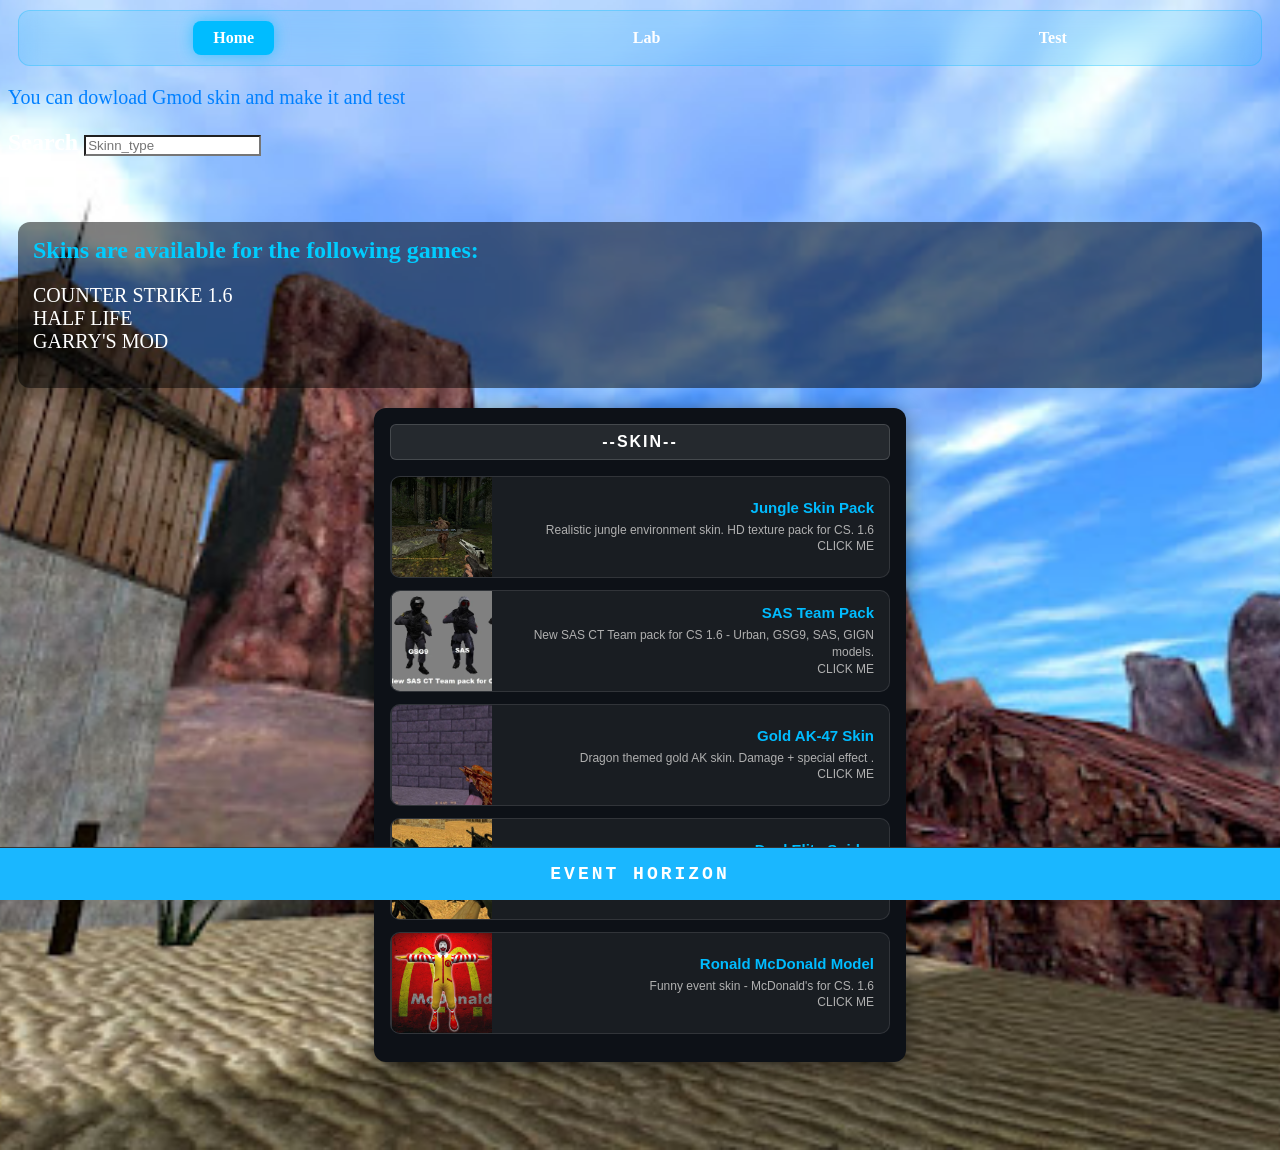
<file: index.html>
<html>
    <head>
        <title>Sanchi mod</title>
        <link rel= "stylesheet" href="./style.css">
    </head>
        
    <body>
       <nav class="navbar">
  <a href="" class="active">Home</a>
  <a href="../skin.html">Lab</a>
  <a href="#">Test</a>
  </nav>
        <p>You can dowload Gmod  skin and make it and test</p>
        
<h2>Search <input type="text" placeholder="Skinn_type"></h1>
<br>
<br>
   
<div style="background: rgba(0,0,0,0.5); margin: 10px; padding: 15px; border-radius: 12px;">
  <h2 style="color:#00ccff; margin:0 0 10px 0;">Skins are available for the following games:</h2>
  <ul style="color:white; font-size:20px; list-style:none; padding:0;">
    <li>COUNTER STRIKE 1.6</li>
    <li>HALF LIFE</li>
    <li>GARRY'S MOD</li>
  </ul>
</div>

<a href="https://whatsapp.com/channel/0029VbC7Bt047Xe5uivjlT0w "class="event-horizon-btn">
  EVENT HORIZON
</a>

<div class="skin-list">

  <div class="skin-header">--SKIN--</div>

  <div class="skin-item">
    <div class="skin-info">
      <h4>Jungle Skin Pack</h4>
      <p>Realistic jungle environment skin.  HD texture pack for CS. 1.6 <br><a herf ="#">CLICK ME</a> 
      
      </p>
    </div>
    <img src="sgi_common_thumbs_6a5f6701f1b23_530.webp" alt="Jungle Skin Pack">
  </div>

  <div class="skin-item">
    <div class="skin-info">
      <h4>SAS Team Pack</h4>
      <p>New SAS CT Team pack for CS 1.6 - Urban, GSG9, SAS, GIGN models. <br><a herf ="#">CLICK ME</a> </p>
    </div>
    <img src="sgi_common_thumbs_5cb086e750281_530.webp" alt="SAS Team Pack">
  </div>

  <div class="skin-item">
    <div class="skin-info">
      <h4>Gold AK-47 Skin</h4>
      <p>Dragon themed gold AK skin. Damage + special effect . <br><a herf ="#">CLICK ME</a> </p>
    </div>
    <img src="sgi_common_thumbs_4e6a2540e63a0_530.webp" alt="Gold AK-47 Skin">
  </div>

  <div class="skin-item">
    <div class="skin-info">
      <h4>Dual Elite Spider</h4>
      <p>Black spider logo dual pistol ski for  Dual wield . <br><a herf ="#">CLICK ME</a> </p>
    </div>
    <img src="sgi_common_thumbs_672e9201d36ef_530.webp" alt="Dual Elite Spider">
  </div>

  <div class="skin-item">
    <div class="skin-info">
      <h4>Ronald McDonald Model</h4>
      <p>Funny event skin - McDonald's for CS. 1.6 <br><a herf ="#">CLICK ME</a> </p>
    </div>
    <img src="Ronald Mcdonald Screenshot.jpg" alt="Ronald McDonald Model">
  </div>

</div>
    
  </body>
</html>
</file>
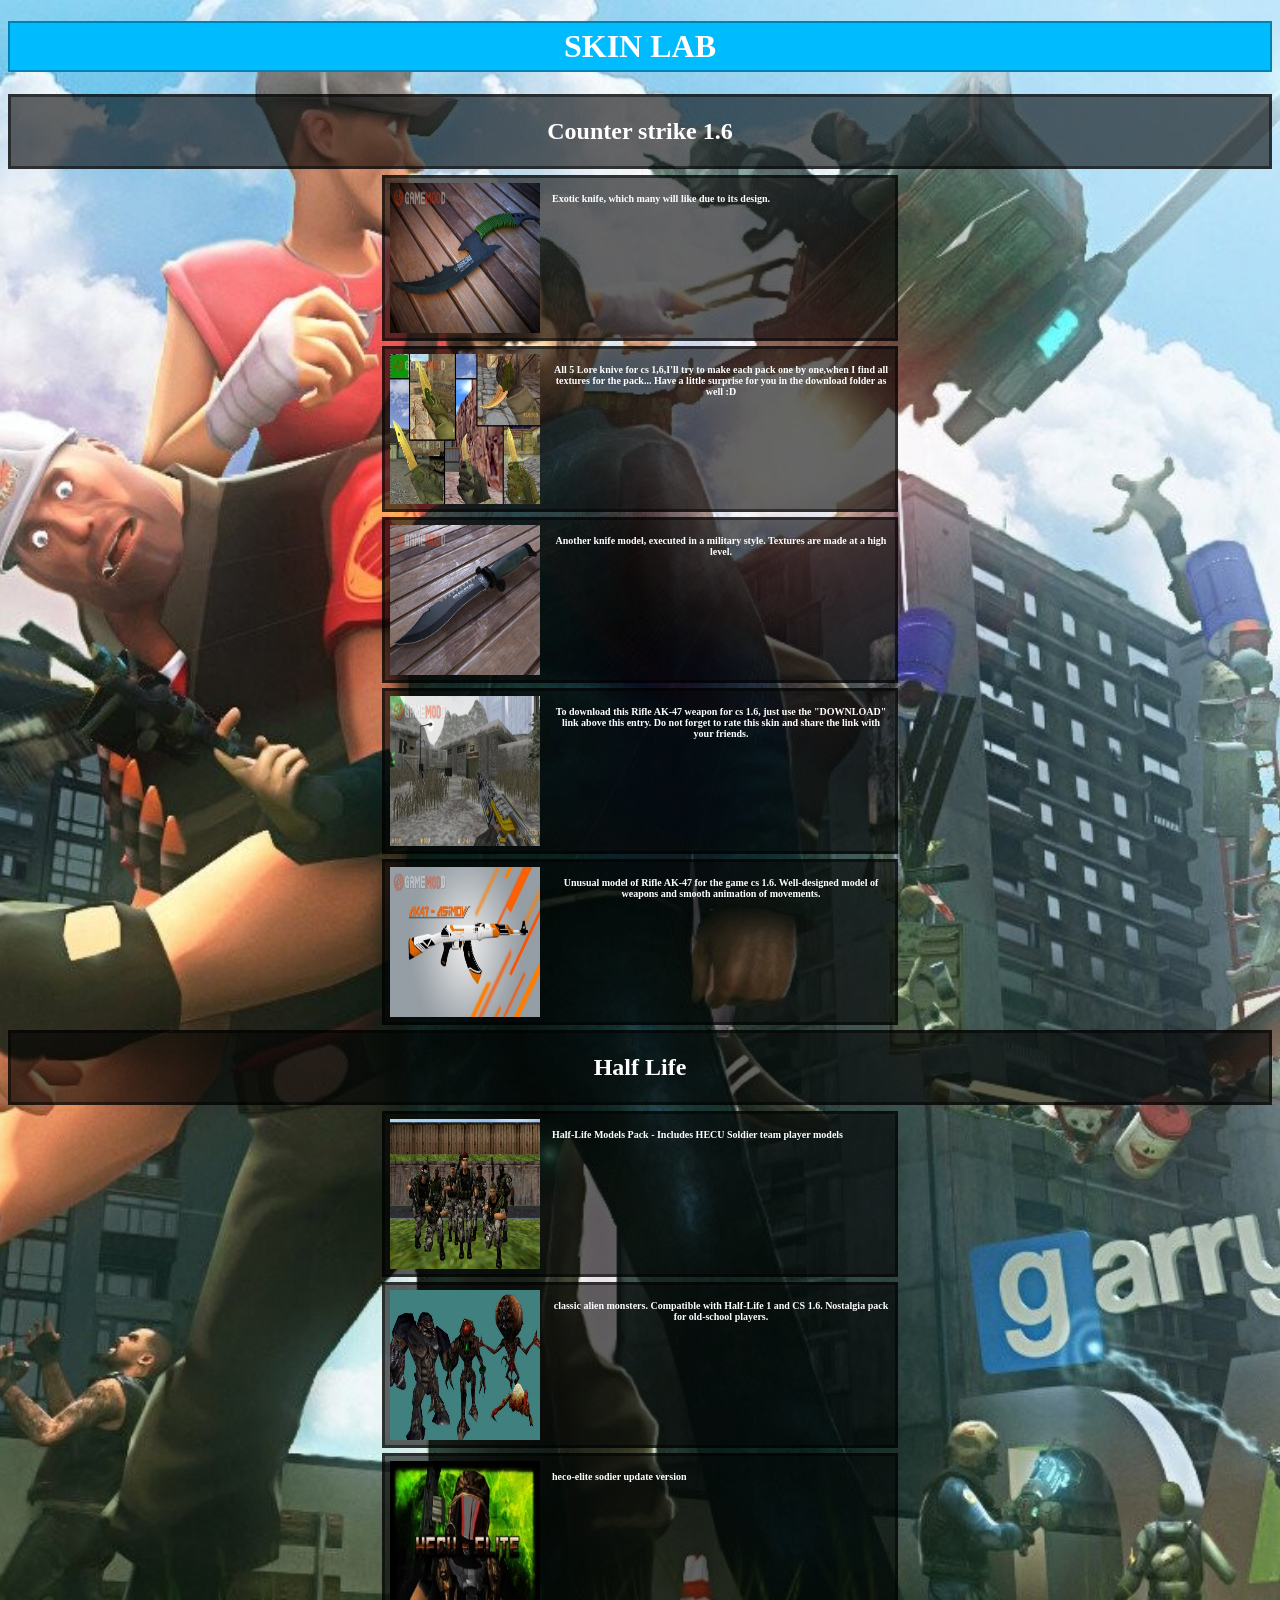
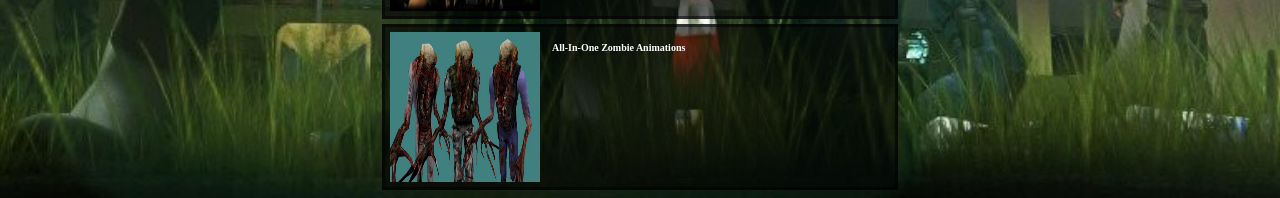
<file: skin.html>
<!DOCTYPE html>

<html>
<head>
  <meta http-equiv="CONTENT-TYPE" content="text/html; charset=UTF-8">
  <title>Skin Lab </title>
  <link rel="stylesheet" href="./skin-css.css">
  
</head>
<body>
  <center>
  <h1>
    SKIN LAB
  </h1>
  
  <div>
    <center>
    <h2>
      Counter strike 1.6
    </h2>
    </center>
  </div>
  
  <div class="bar">
    <img src="1491424905_biohazard-knife.jpg" width="150" height ="150">
    <p>Exotic knife, which many will like due to its design.</p>
  </div>
   <div class="bar">
    <img src="1491424690_cs-go-lore-knife-pack.jpg" width="150" height ="150">
    <p>All 5 Lore knive for cs 1,6,I'll try to make each pack one by one,when I find all textures for the pack... Have a little surprise for you in the download folder as well :D</p>
  </div>
   <div class="bar">
    <img src="1491424318_one-shot-one-kill-survival-bowie-knife.jpg" width="150" height ="150">
    <p>Another knife model, executed in a military style. Textures are made at a high level.</p>
  </div>
   <div class="bar">
    <img src="1494712227_turbulent-5.jpg" width="150" height ="150">
    <p>To download this Rifle AK-47 weapon for cs 1.6, just use the "DOWNLOAD" link above this entry. Do not forget to rate this skin and share the link with your friends.</p>
  </div>
   <div class="bar">
    <img src="1494710418_cs-go-ak-47asiimov.jpg"width="150" height ="150">
    <p>Unusual model of Rifle AK-47 for the game cs 1.6. Well-designed model of weapons and smooth animation of movements.</p>
  </div>
  
   
  <div>
    <center>
    <h2>
      Half Life
    </h2>
    </center>
  </div>
  
      <div class="bar">
    <img src="sgi_common_thumbs_6a97f005e1630_530.webp"width="150" height ="150">
    <p>
    Half-Life Models Pack - Includes HECU Soldier team player models</p>
  </div>
  
     <div class="bar">
    <img src="sgi_common_thumbs_6a9ce1de6b06f_530.webp"width="150" height ="150">
    <p>classic alien monsters. Compatible with Half-Life 1 and CS 1.6. Nostalgia pack for old-school players.
     </p>
  </div>
  
     <div class="bar">
    <img src="sgi_common_thumbs_6ac93b680bfb7_220.webp"width="150" height ="150">
    <p>heco-elite sodier update version </p>
  </div>
     <div class="bar">
    <img src="sgi_common_thumbs_6a9292886eda1_530.webp"width="150" height ="150">
    <p>All-In-One Zombie Animations</p>
  </div>

</body>
</html>
</file>
<file: style.css>
body {
background-image: url('Half-Life-18-Dec-19-23_08_52.jpg');
    background-size: cover;       
    background-repeat: no-repeat; 
    background-position: center; }

.navbar{
  display: flex;
  justify-content: space-around; /* auto gap */
  align-items: center;
  background: rgba(0, 188, 255, 0.15); /* glass effect */
  backdrop-filter: blur(10px);
  border: 1px solid rgba(0, 188, 255, 0.3);
  border-radius: 12px;
  padding: 10px 5px;
  margin: 10px;
}

.navbar a{
  color: white;
  text-decoration: none;
  font-weight: 600;
  font-size: 16px;
  padding: 8px 20px;
  border-radius: 8px;
  transition: all 0.3s ease;
}

.navbar a:hover{
  background: rgba(0, 188, 255, 0.4);
  transform: translateY(-2px);
}

.navbar a.active{
  background: #00BCFF;
  box-shadow: 0 0 15px rgba(0, 188, 255, 0.6);
}

 p{
    font-size:20px; 
    color:#0080FF;
 }
 
 input{
     background-size:10px;
 }
 
 h2{
     color:white;
 }
 
ul{
    color:white;
    font-size:30px;
    background-position: center;  
}

h1{
    color:#0097FF;
transform: translateY(-2px);
}





  .event-horizon-btn {
    position: fixed;rgba(0, 188, 255, 0.4);
    bottom: 0;
    left: 0;
    width: 100%;
    background: #1AB7FF;
    color: white;
    text-align: center;
    padding: 16px 0;
    font-family: monospace;
    font-weight: bold;
    letter-spacing: 3px;
    font-size: 18px;
    z-index: 9999;
    border-top: 1px solid #333;
    cursor: pointer;
    text-decoration: none;
    display: block;
  }

  .event-horizon-btn:hover {
    background: #111;
    color: #00ffcc;
  }

  body {
    padding-bottom: 60px;
  }
  h3{
    background-position:center;
    color: white;
    background: rgba(0,0,0,0.5);
    
    
  }
  
  
    .skin-list {
    max-width: 500px;
    margin: 20px auto;
    background: #0d1117;
    padding: 16px;
    border-radius: 12px;
    font-family: 'Segoe UI', Tahoma, Geneva, Verdana, sans-serif;
    box-shadow: 0 4px 20px rgba(0, 0, 0, 0.5);
  }

  .skin-header {
    text-align: center;
    color: #ffffff;
    background: rgba(255, 255, 255, 0.1);
    padding: 8px;
    border-radius: 6px;
    margin-bottom: 16px;
    font-weight: bold;
    letter-spacing: 2px;
    border: 1px solid rgba(255, 255, 255, 0.15);
  }

  .skin-item {
    display: flex;
    flex-direction: row-reverse; 
    align-items: center;
    background: rgba(255, 255, 255, 0.05);
    border-radius: 10px;
    margin-bottom: 12px;
    overflow: hidden;
    border: 1px solid rgba(255, 255, 255, 0.1);
    transition: background 0.2s ease;
  }

  .skin-item:hover {
    background: rgba(255, 255, 255, 0.08);
  }

  .skin-info {
    padding: 12px 15px;
    color: white;
    flex-grow: 1;
    text-align: right;
  }

  .skin-info h4 {
    margin: 0 0 6px 0;
    font-size: 15px;
    color: #00bcff;
    font-weight: 600;
  }

  .skin-info p {
    margin: 0;
    font-size: 12px;
    color: #b0b0b0;
    line-height: 1.4;
  }

  .skin-item img {
    width: 100px;
    height: 100px;
    object-fit: cover;
    flex-shrink: 0;
    border-left: 1px solid rgba(255, 255, 255, 0.1); 
  }
  a:hover{
    color:Green ;
    font-size:5px;
}
</file>
<file: skin-css.css>
body{
  background-image: url("1179315-1920x1080-desktop-1080p-garrys-mod-background-photo.jpg");
  background-size:cover;
  background-repeat: no-repeat; 
  background-position: center; 
  }

h1{
  padding:5px;
  background-color: #00BCFF ;
  backdrop-filter: blur(10px);
  color:white ;
  transition:all 0.35 ease;
  border:2px solid rgba(0,0,0,0.3);
  
}

h1:hover{
  transform:translateY(-7px) ;
  
}

div {
  color: white;
  padding: 1px;
  background-color: rgba(0,0,0,0.6);
  background-clip: padding-box;
  border:3px solid rgba(0,0,0,0.8);
  margin-bottom:6px;
}

.bar{
  display:flex;
  flex-direction: row;
  padding: 5px;
  background-color:rgba(0,0,0,0.6);
  margin:5px;
  max-width: 500px;
  object-fit:cover ;
  color:white ;
  font-size:10px;
  font-weight: bold;
  gap: 12px;
}
.bar:hover{
  color:green ;
}
</file>
